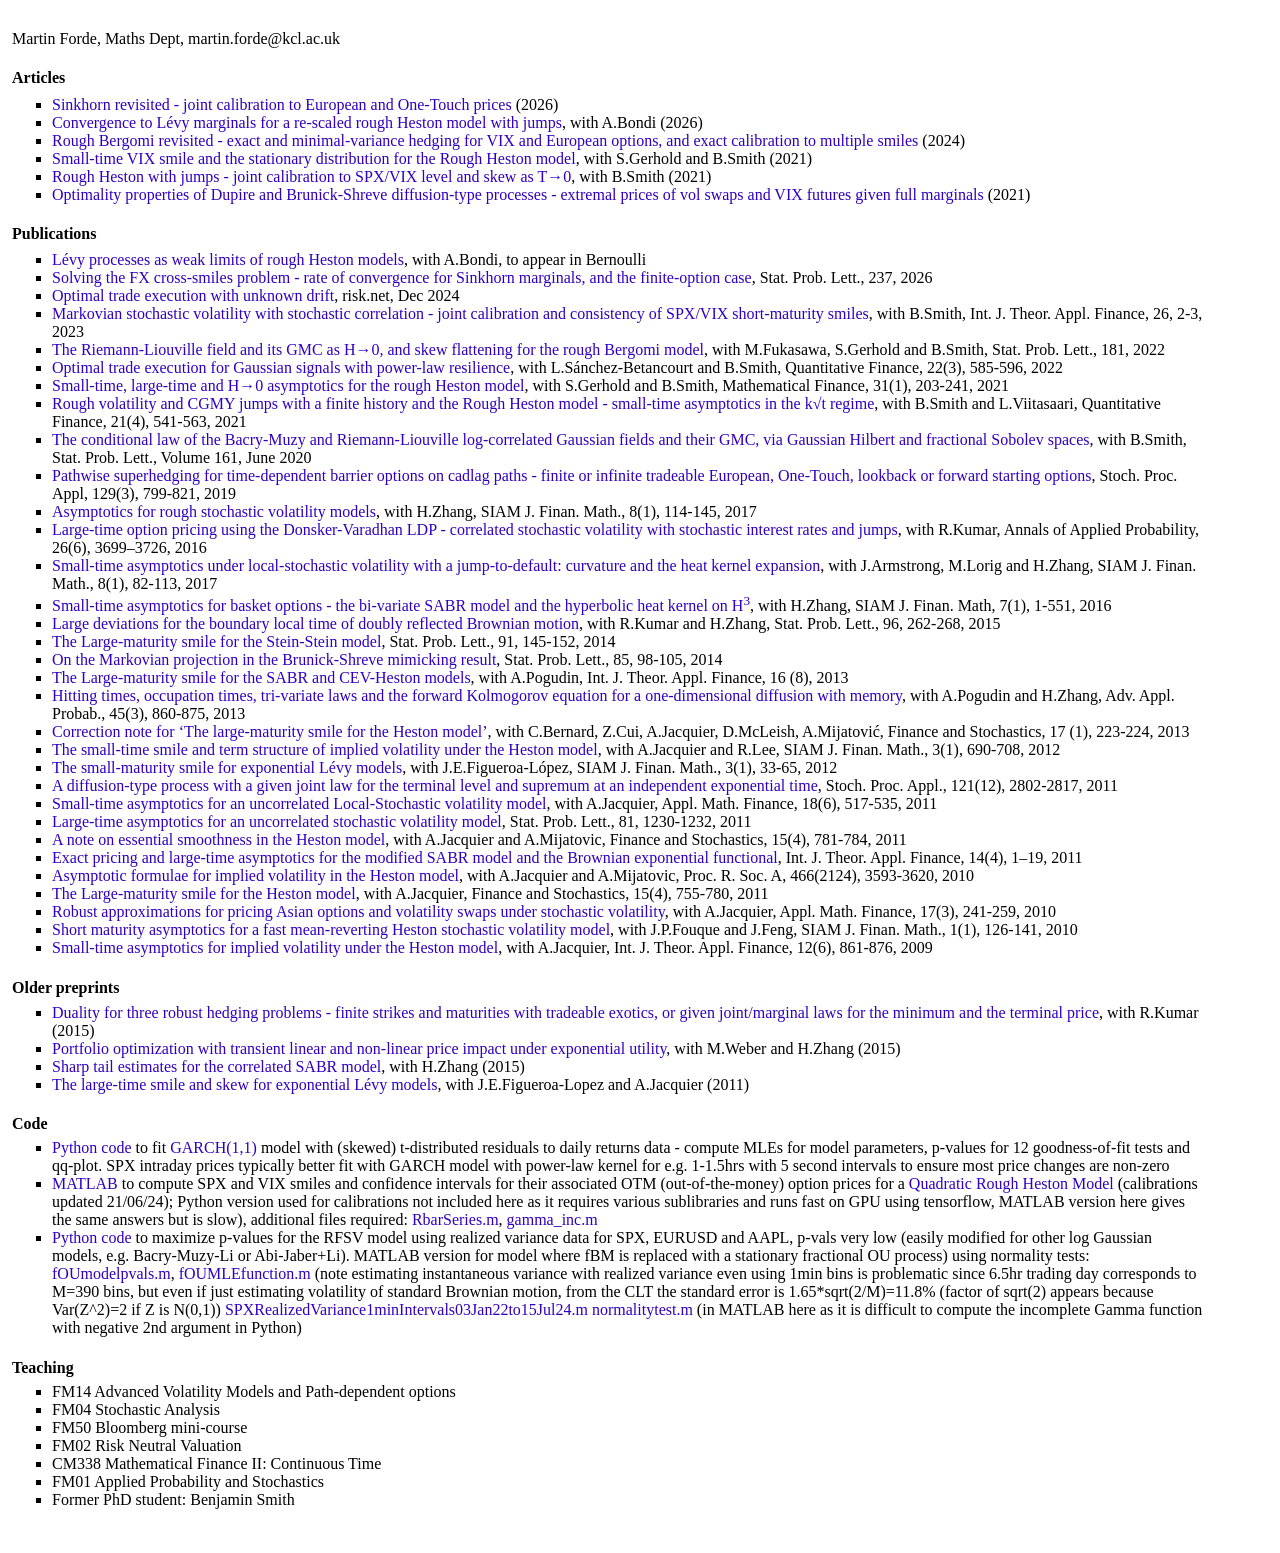
<file: index.html>
<!DOCTYPE html><html>
<head>
  <link rel="canonical" href="https://martinforde.github.io/">
  <meta charset="utf-8" />
  <meta name="viewport" content="width=device-width, initial-scale=1, user-scalable=yes" />
  <title>Homepage Martin Forde</title>
  <meta name="description" content="Sinkhorn barrier options, Rough Bergomi model minimal-variance hedging, VIX smile asymptotics, Joint calibration, Rough Bergomi hedging." />

  <style type="text/css">
    /* keep your default browser fonts; no font-family changes */
    a { text-decoration: none; }
    a:link { text-decoration: none; }
    a:visited { text-decoration: none; }  /* <-- fixed missing braces */
    a:focus { text-decoration: none; }
    a:hover { text-decoration: underline; }
    a:active { text-decoration: none; }

    /* optional: make wide table shrink on small screens, without changing fonts */
    table { max-width: 100%; }
    img, embed, object { max-width: 100%; height: auto; }
  </style>
</head>


<body bgcolor=white link=#3000C0 vlink=#3000C0 alink=5000FF>
<br>
<table border=0 cellpadding=0 width="1200" height="100%">
 <tr>
  <td width="100%">
  <div align=left>
  <table border=0 cellpadding=0>
   <tr>
    <td>
Martin Forde, Maths Dept, martin.forde@kcl.ac.uk <br>    

<h4>Articles</h4>
<ul type="square" style="margin-top:-13px;">
<li><a href="SinkhornOneTouches.pdf">Sinkhorn revisited - joint calibration to European and One-Touch prices</A> (2026)
<li><a href="NIG_prices_short_paper-.pdf">Convergence to Lévy marginals for a re-scaled rough Heston model with jumps</A>, with A.Bondi (2026)
<li><a href="ClarkOconeRoughBergomiBass.pdf">Rough Bergomi revisited - exact and minimal-variance hedging for VIX and European options, and exact calibration to multiple smiles</A> (2024)
<li><a href="VIXSmile-StationaryDistN-rHeston.pdf">Small-time VIX smile and the stationary distribution for the Rough Heston model</A>, with S.Gerhold and B.Smith (2021)
<li><a href="RoughHestonCGMY-SPXVIXcalibration.pdf">Rough Heston with jumps - joint calibration to SPX/VIX level and skew as T→0</A>, with B.Smith (2021)
<li><a href="ExtremalPropertiesBrunickShreve-VIX.pdf">Optimality properties of Dupire and Brunick-Shreve diffusion-type processes - extremal prices of vol swaps and VIX futures given full marginals</A> (2021)
</ul>

<h4>Publications</h4>
<ul type="square" style="margin-top:-13px;">
<li><a href="https://www.bernoullisociety.org/publications/bernoulli-journal/bernoulli-journal-papers">Lévy processes as weak limits of rough Heston models</A>, with A.Bondi, to appear in Bernoulli
<li><a href="FXCrossSmiles-updated.pdf">Solving the FX cross-smiles problem - rate of convergence for Sinkhorn marginals,
and the finite-option case</A>, Stat. Prob. Lett., 237, 2026 
  
<li><a href="TradingUnknownDrift.pdf">Optimal trade execution with unknown drift</A>, risk.net, Dec 2024
<li><a href="SPX-VIX-Calibration-Stochastic-Correlation-New.pdf">Markovian stochastic volatility with stochastic correlation - joint calibration and consistency of SPX/VIX short-maturity smiles</A>, with B.Smith, Int. J. Theor. Appl. Finance, 
26, 2-3, 2023
<li><a href="RL-GMC-rBergomi.pdf">The Riemann-Liouville field and its GMC as H→0, and skew flattening for the rough Bergomi model</A>, with M.Fukasawa, S.Gerhold and B.Smith, Stat. Prob. Lett., 181, 2022

<li><a href="GaussianSignalsPowerLawNew.pdf">Optimal trade execution for Gaussian signals with power-law resilience</A>, with L.Sánchez-Betancourt and B.Smith, Quantitative Finance, 22(3), 585-596, 2022

<li><a href="RoughHestonAsymptoticsNew.pdf">Small-time, large-time and H→0 asymptotics for the rough Heston model</A>, with S.Gerhold and B.Smith, Mathematical Finance, 31(1), 203-241, 2021

<li><a href="Revision4.pdf">Rough volatility and CGMY jumps with a finite history
and the Rough Heston model - small-time asymptotics in the k√t regime</A>, with B.Smith and L.Viitasaari, Quantitative Finance, 21(4), 541-563, 2021


<li><a href="ConditionalLawLCGF.pdf">The conditional law of the Bacry-Muzy and
Riemann-Liouville log-correlated Gaussian fields
and their GMC, via Gaussian Hilbert and fractional
Sobolev spaces</A>, with B.Smith, Stat. Prob. Lett., Volume 161, June 2020


<li><a href="XInfXCadlag.pdf">Pathwise superhedging for time-dependent barrier options on cadlag paths - finite or infinite tradeable European, One-Touch, lookback or forward starting options</A>, Stoch. Proc. Appl,
129(3), 799-821, 2019 <br>

<li><a href="RoughStocVolRho.pdf">Asymptotics for rough stochastic volatility models</A>, with H.Zhang, SIAM J. Finan. Math., 8(1), 114-145, 2017<br>

<li><a href="LargeTimeSVSI-Jumps.pdf">Large-time option pricing using the Donsker-Varadhan LDP - correlated stochastic volatility with stochastic interest rates and jumps</A>, with R.Kumar, Annals of Applied Probability, 26(6), 3699–3726, 2016<br>


<li><a href="HeatKernelStocVol.pdf">Small-time asymptotics under local-stochastic
volatility with a jump-to-default: curvature and the heat kernel expansion</A>, with J.Armstrong, M.Lorig and H.Zhang, SIAM J. Finan. Math.,
8(1), 82-113, 2017<br>


<li><a href="BivariateSABRBaskets.pdf">Small-time asymptotics for basket options - the bi-variate SABR model and the hyperbolic heat kernel on H<sup>3</sup></A>, with H.Zhang, SIAM J. Finan. Math, 7(1), 1-551, 2016 <br>


<li><a href="BoundaryLocalTime.pdf">Large deviations for the boundary local time of doubly reflected Brownian motion</A>, with R.Kumar and H.Zhang, Stat. Prob. Lett., 96, 262-268, 2015
<br>

<li><a href="LargeTimeSteinStein.pdf">The Large-maturity smile for the Stein-Stein model</A>, Stat. Prob. Lett., 91, 145-152, 2014
<br>

<li><a href="MarkovianProjection.pdf">On the Markovian projection in the Brunick-Shreve mimicking result</A>, Stat. Prob. Lett., 85, 98-105, 2014
<br>

<li><a href="LargeTimeSABR.pdf">The Large-maturity smile for the SABR and CEV-Heston models</A>, with A.Pogudin, Int. J. Theor. Appl. Finance, 16 (8), 2013<br>

<li><a href="SigmaXMin.pdf">Hitting times, occupation times, tri-variate laws and the forward Kolmogorov equation for a one-dimensional diffusion with memory</A>, with A.Pogudin and H.Zhang, Adv. Appl. Probab., 45(3), 860-875, 2013 <br>

<li><a href="https://emea01.safelinks.protection.outlook.com/?url=http%3A%2F%2Flink.springer.com%2Farticle%2F10.1007%252Fs00780-012-0197-9&amp;data=01%7C01%7C%7C53f42753bc344ca5b61f08d6250b6d29%7C8370cf1416f34c16b83c724071654356%7C0&amp;sdata=XteUuK3rkdjB9Z60v8utpdtMXzl7VYhW%2FJNc0uPiNyY%3D&amp;reserved=0">Correction note for ‘The large-maturity smile for the Heston model’</A>, with C.Bernard, Z.Cui, A.Jacquier, D.McLeish, A.Mijatovi&#263, Finance and Stochastics, 17 (1), 223-224, 2013 <br>



<li><a href="HestonSmallTimeCorrection.pdf">The small-time smile and term structure of implied volatility under the Heston model</A>, with A.Jacquier and R.Lee, SIAM J. Finan. Math., 3(1), 690-708, 2012 <br>

<li><a href="SmallTimeSmileLevy.pdf">The small-maturity smile for exponential Lévy models</A>, with J.E.Figueroa-López, SIAM J. Finan. Math., 3(1), 33-65, 2012 <br>

<li><a href="SigmaXM.pdf">A diffusion-type process with a given joint law for the terminal level and supremum
at an independent exponential time</A>, Stoch. Proc. Appl., 121(12), 2802-2817, 2011<br>


<li><a href="SmallTimeStocVolSmile.pdf">Small-time asymptotics for an uncorrelated Local-Stochastic volatility model</A>, with A.Jacquier, Appl. Math. Finance, 18(6), 517-535, 2011
 <br>

<li><a href="LargeTimeStocVol.pdf">Large-time asymptotics for an uncorrelated stochastic volatility model</A>, Stat. Prob. Lett., 81, 1230-1232, 2011
<br>

<li><a href="HestonEssentialSmoothness.pdf">A note on essential smoothness in the Heston model</A>, with A.Jacquier and A.Mijatovic, Finance and Stochastics, 15(4), 781-784, 2011
<br>

<li><a href="SABR.pdf">Exact pricing and large-time asymptotics for the modified SABR model and the Brownian exponential functional</A>,  Int. J. Theor. Appl. Finance, 14(4), 1–19, 2011<br>

<li><a href="HestonLargeTimeSmileCorrection.pdf">Asymptotic formulae for implied volatility in the Heston model</A>, with A.Jacquier and A.Mijatovic,
Proc. R. Soc. A, 466(2124), 3593-3620, 2010
<br>

<li><a href="HestonLargeTimeSmile.pdf">The Large-maturity smile for the Heston model</A>, with A.Jacquier, Finance and Stochastics, 15(4), 755-780, 2011
    <br>

<li><a href="Asians+VolSwaps.pdf">Robust approximations for pricing Asian options and volatility swaps under stochastic volatility</A>, with A.Jacquier, Appl. Math. Finance, 17(3), 241-259, 2010

<li><a href="FFF.pdf">Short maturity asymptotics for a fast mean-reverting Heston stochastic volatility model</A>, with J.P.Fouque and J.Feng,
SIAM J. Finan. Math., 1(1), 126-141, 2010<br>

<li><a href="HestonSmallTime.pdf">Small-time asymptotics for implied volatility under the Heston model</A>, with A.Jacquier,  Int. J. Theor. Appl. Finance, 12(6), 861-876, 2009
 </ul>



<h4>Older preprints</h4>
<ul type="square" style="margin-top:-14px;">

<li><a href="RobustHedgingXMinX.pdf">Duality for three robust hedging problems - finite strikes
and maturities with tradeable exotics, or given joint/marginal laws for the minimum and the terminal price</A>, with R.Kumar (2015)<br>

<li><a href="PriceImpactExpUtility.pdf">Portfolio optimization with transient linear and non-linear price impact under exponential utility</A>, with M.Weber and H.Zhang (2015)<br>
<li><a href="SABRTailsRho.pdf">Sharp tail estimates for the correlated SABR model</A>, with H.Zhang (2015)<br>
<li><a href="LargeTimeLevy_Rev.pdf">The large-time smile and skew for exponential Lévy models</A>, with J.E.Figueroa-Lopez and A.Jacquier (2011)<br>

</ul>



<h4>Code</h4>
<ul type="square" style="margin-top:-15px;">

<li><a href="https://colab.research.google.com/drive/1NDUxDasJlSBrS8xaavbgLNk9h1pXIXZu?usp=sharing">Python code</A> to fit <a href="QGARCH11-Notes.pdf">GARCH(1,1)</A> model with (skewed) t-distributed residuals to daily returns data - 
compute MLEs for model parameters, p-values for 12 goodness-of-fit tests and qq-plot.
SPX intraday prices typically better fit with GARCH model with power-law kernel for e.g. 1-1.5hrs with 5 second intervals to ensure most price changes are non-zero</A>

<li><a href="qRHestonPricer.m">MATLAB</A> to compute SPX and VIX smiles and confidence intervals for their associated OTM (out-of-the-money) option prices for a <a href="QuadraticRoughHestonModelNotes.pdf">Quadratic Rough Heston Model</A> (calibrations updated 21/06/24);
Python version used for calibrations not included here as it requires various sublibraries and runs fast on GPU using tensorflow, MATLAB version here gives the same answers but is slow),
additional files required: <a href="RbarSeries.m">RbarSeries.m</A>, <a href="gamma_inc.m">gamma_inc.m</A>


<li> <a href="https://colab.research.google.com/drive/19htohUNd0xjhIvQ8_hL9M_5hBpJMgt8Q?usp=sharing">Python code</A> to maximize p-values for the RFSV model
using realized variance data for SPX, EURUSD and AAPL, p-vals very low (easily modified for 
other log Gaussian models, e.g. Bacry-Muzy-Li or Abi-Jaber+Li). MATLAB version for model where fBM is replaced with a stationary fractional OU process) using normality tests: 
   <a href="fOUmodelpvals.m">fOUmodelpvals.m</A>, <a href="fOUMLEfunction.m">fOUMLEfunction.m</A>
(note estimating instantaneous variance with realized variance even using 1min bins is problematic since 6.5hr trading day corresponds to M=390 bins, but even if just estimating
volatility of standard Brownian motion, from the CLT the standard error is 1.65*sqrt(2/M)=11.8% (factor of sqrt(2) appears because Var(Z^2)=2 if Z is N(0,1))
<a href="SPXRealizedVariance1minIntervals03Jan22to15Jul24.m">SPXRealizedVariance1minIntervals03Jan22to15Jul24.m</A>
<a href="normalitytest.m">normalitytest.m</A> (in MATLAB here as it is difficult to compute the incomplete Gamma function with negative 2nd argument in Python)



 </ul>


<h4>Teaching</h4>
<ul type="square" style="margin-top:-15px;">
<li> FM14 Advanced Volatility Models and Path-dependent options
<li> FM04 Stochastic Analysis
<li> FM50 Bloomberg mini-course
<li> FM02 Risk Neutral Valuation
<li> CM338 Mathematical Finance II: Continuous Time
<li> FM01 Applied Probability and Stochastics
<li> Former PhD student: Benjamin Smith 

</ul>





 </td>
   </tr>
  </table>
  </div>
  <p align=center style='text-align:center'></p>
  </td>
 </tr>
</table>
</center>



</ul>
</div>
</html>
</body>
</file>
